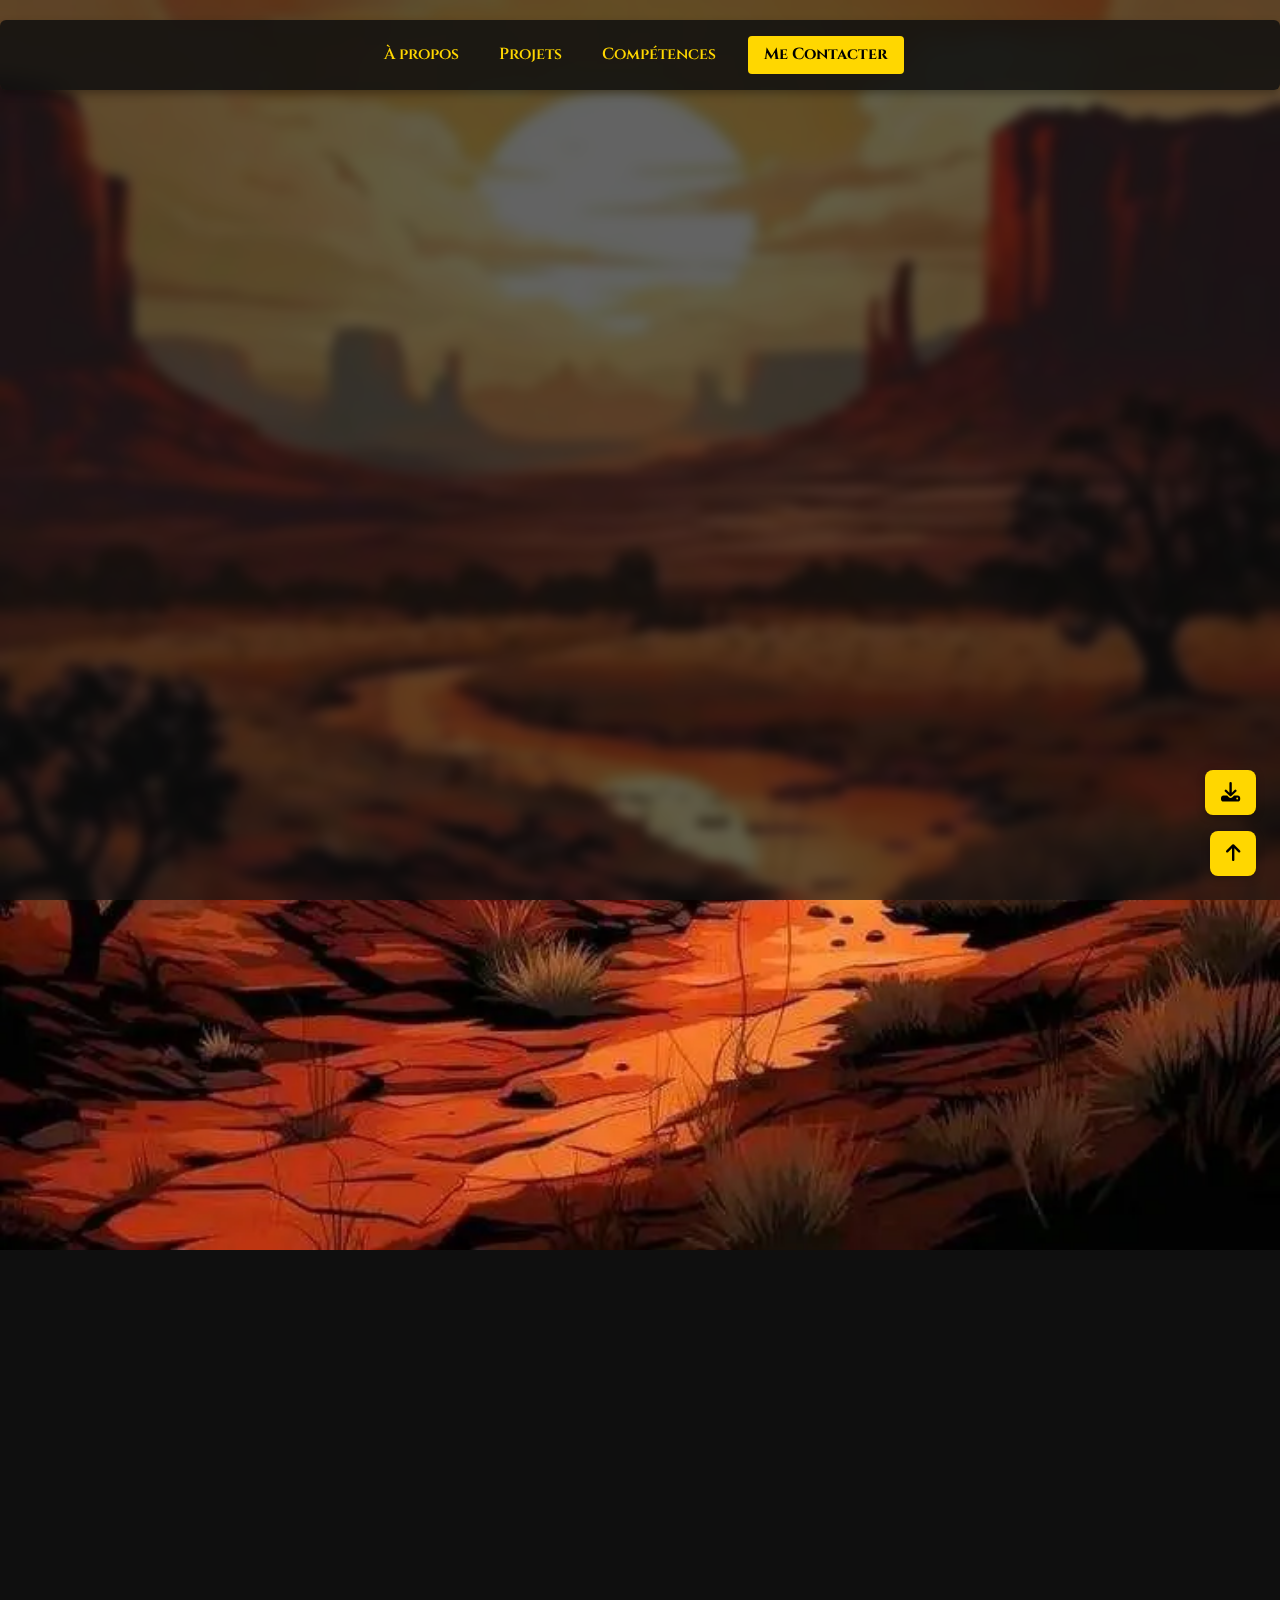
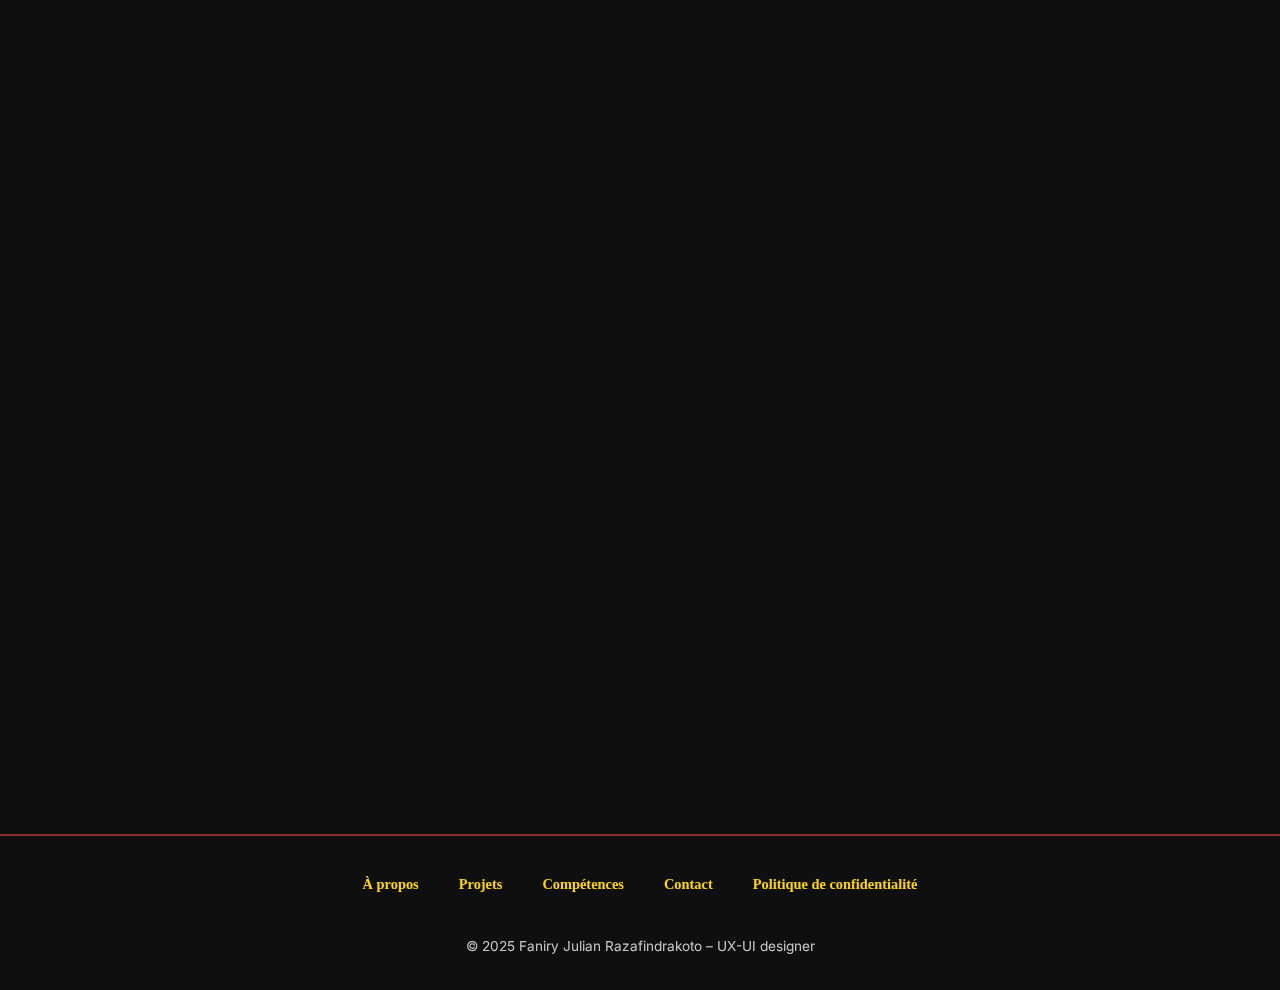
<file: index.html>
<!DOCTYPE html>
<html lang="fr">
<head>
  <meta charset="UTF-8">
  <meta name="viewport" content="width=device-width, initial-scale=1.0, maximum-scale=5, user-scalable=yes">
  <title>Portfolio - Faniry</title>
  <link href="https://fonts.googleapis.com/css2?family=Cinzel:wght@500;700&family=Inter:wght@400;600&display=swap" rel="stylesheet">
  <link rel="stylesheet" href="style.css">
  <link rel="icon" href="assets/favicon.ico" type="image/x-icon">
  <link rel="stylesheet" href="https://cdnjs.cloudflare.com/ajax/libs/font-awesome/6.5.0/css/all.min.css">
<!-- SEO & Sécurité -->
<meta name="description" content="Mon portfolio UX/UI – Projets, expériences et design interactif.">
<meta name="robots" content="index, follow">
<link rel="canonical" href="https://faniryjulian.github.io/" />

<!-- Sécurité HTML (valable sur GitHub Pages) -->
<meta http-equiv="X-Content-Type-Options" content="nosniff">
<meta http-equiv="X-Frame-Options" content="DENY">
<meta name="referrer" content="strict-origin-when-cross-origin">

<meta name="google-site-verification" content="BaYffFu-CPj8wBsN3RXZolPNfqczvm19WZsIS-Po8zw" />

</head>
<body>
  <header class="header">
    <div class="menu-toggle" id="menu-toggle">
      <span></span>
      <span></span>
      <span></span>
    </div>
    <nav id="main-nav">
      <a href="#about">À propos</a>
      <a href="#projects">Projets</a>
      <a href="#skills">Compétences</a>
      <a href="#contact" class="contact-btn">Me Contacter</a>
    </nav>
  </header>



<div class="title_page">
  <h1>Razafindrakoto Faniry Julian <br> UX UI designer </h1>
  <h2>à la recherche d'une alternance</h2>
  <div class="smoke-effect"></div>

  <div class="scroll-down">
   <a href="#about">
    <span>
      <h3>Scrollez vers le bas</h3>
      ▼
    </span>
   </a>
  </div>
  
</div>

<!--section à propos de moi-->
<section id="about">
  <h2>Qui suis-je</h2>

  <div class="about-card">
    <div class="about-photo">
      <img src="assets/faniry_photo.webp" alt="Photo de Faniry">
    </div>

    <div class="about-content">
      <p>
        Bonjour, Je m'appelle <strong>Faniry</strong>, UX/UI Designer passionné par les interfaces intuitives et les expériences utilisateurs optimisées et adaptées aux demandes des utilisateurs.<br><br>
        Je suis actuellement à la recherche d’un <strong>contrat d’alternance</strong> d'une durée de 2 ans (année scolaire 2025-2027) pour mettre mes compétences au service d'une entreprise ayant des projets concrets et centrés sur l'utilisateur et l'humain.
        <br><br> J'ai développé ce site web afin de vous montrer mes compétences en code et en design. Il me sert à la fois de CV virtuel et mon portfolio.
      </p>

      <div class="social-labeled">
        <a href="https://www.linkedin.com/in/faniry-julian-razafindrakoto" target="_blank">
          <i class="fab fa-linkedin"></i><span>LinkedIn</span>
        </a>
        <a href="https://www.instagram.com/fanir.y.riesling33/" target="_blank">
          <i class="fab fa-instagram"></i><span>Instagram</span>
        </a>
        <a href="https://www.facebook.com/frazafindrak" target="_blank">
          <i class="fab fa-facebook"></i><span>Facebook</span>
        </a>
        <a href="tel:+33624224510">
          <i class="fas fa-phone"></i><span>Téléphone</span>
        </a>
        <a>
          <i class="fas fa-car"></i><span>Véhiculé</span>
        </a>
      </div>
    </div>
  </div>
</section>

<section id="alternance">
  <h2>Rythme d’alternance</h2>
  <div class="glass-box alternance-card">
    <p>
      <strong>📅 Rythme :</strong> 4 jours en entreprise / 1 jour à l’école <br>
      <strong>🏫 École :</strong> Openclassrooms <br>
      <strong>📍 Localisation :</strong> Bordeaux <br>
      <strong>📆 Période :</strong> Année scolaire 2025-2027 (possibilité de commencer dès maintenant)
    </p>
  </div>
</section>


<section id="experience">
  <h2>Expériences Professionnelles</h2>

  <div class="experience">
    <h3>UX Designer – Cabinet Thiéblemont (AXA)</h3>
    <span class="date">octobre 2024 – janvier 2025</span>
    <p>
      Réalisation d'audits UX, création de maquettes responsive et stratégie de communication digitale
      pour une agence spécialisée dans l'assurance de personnes.
    </p>
  </div>

  <div class="experience">
    <h3>UX designer – Festival Les Noctambules</h3>
    <span class="date">2024</span>
    <p>
      Direction artistique, conception des supports print et digitaux, mascotte, conception de parcours utilisateurs (journey map) pour un
      événement culturel familial, création de maquette du site
    </p>
  </div>

  <div class="experience">
    <h3>Chargé de communication digitale-Cabinet Thiéblemont</h3>
    <span class="date">Novembre 2023 - août 2024</span>
    <p>
      Crétion de sites web (no-code & low code), audit UX et ergonomique, wireframes et maquettes de sites web et visuels
    </p>
  </div>
</section>


<!--Section projets-->

<section id="projects">
  <h2>Mes projets</h2>

  <div class="projects-grid">
    <article class="project-card">
      <div class="project-header">
        <h3>Sprint UX </h3>
        <span class="project-date">Avril-2025</span>
      </div>
      <ul class="project-info">
        <li><strong>🎯 Contexte :</strong> Orienter la plateforme Netflix vers des valeurs plus éthiques, culturelles et bienvieillantes</li>
        <li><strong>🧠 Mon rôle :</strong> Audit UX, Audit benchmark, focus-group, users interviews, maquettes</li>
        <li><strong>🛠️ Outils :</strong> Figma,Notion</li>
      </ul>
      <a href="projet_premier.html" target="_blank" class="social-btn">
        <i class="fas fa-arrow-right"></i> Voir le projet
      </a>
      
    </article>

    <article class="project-card">
      <div class="project-header">
        <h3>Direction artistique et UI</h3>
        <span class="project-date">Octobre 2024</span>
      </div>
      <ul class="project-info">
        <li><strong>🎯 Contexte :</strong> Créer l'interface UI d'un jeu fictif basé sur la contes bouriates</li>
        <li><strong>🧠 Mon rôle :</strong> Création des kits UI,des composants des interfaces du jeu</li>
        <li><strong>🛠️ Outils :</strong> Figma, Illustrator, Photoshop, Midjourney, ChatGpt</li>
      </ul>
      <a href="tengrei_suld.html" target="_blank" class="social-btn">
        <i class="fas fa-arrow-right"></i> Voir le projet
      </a>
      
    </article>

    <article class="project-card">
      <div class="project-header">
        <h3>Audit UX et ergonomique du site Atelier Amaya</h3>
        <span class="project-date">Octobre 2024</span>
      </div>
      <ul class="project-info">
        <li><strong>🎯 Contexte :</strong> Test de mastère UX</li>
        <li><strong>🧠 Mon rôle :</strong> Audit UX, recommandations, analyses de performance</li>
        <li><strong>🛠️ Outils :</strong> Lighthouse, analyses de benchmark</li>
      </ul>
      <a href="assets/atelier-amaya/RAZAFINDRAKOTO_faniry_julian_testUX.pdf" target="_blank" class="social-btn">
        <i class="fas fa-arrow-right"></i> Voir le projet
      </a>
      
    </article>

    <!-- Copie les autres articles ici -->
    
  </div>
</section>



<!--Section compétences-->

<section id="skills">
  <h2>Compétences</h2>

  <div class="skills-grid">
    <div class="skill-card">
      <h3>🎨 Design & UI</h3>
      <p>Figma, Illustrator, Photoshop, after effect, premiere pro, Canva</p>
    </div>

    <div class="skill-card">
      <h3>💻 Développement</h3>
      <p>HTML, CSS, WordPress, Webflow, VS code, javascript</p>
    </div>

    <div class="skill-card">
      <h3>🔍 UX & méthode</h3>
      <p>Audit, Benchmark, Personas, Wireframe, Tests utilisateurs, users interviews</p>
    </div>

    <div class="skill-card">
      <h3>🧠 Soft skills</h3>
      <p>Autonome, curieux, rigoureux, à l’aise en équipe et en solo</p>
    </div>

    <div class="skill-card">
      <h3>📚 Management et gestion de projet </h3>
      <p>Notion, SmartEvo, Miro, figjam</p>
    </div>

  </div>
</section>


<section id="languages">
  <h2>Langues</h2>

  <div class="languages-grid">
    <div class="language-card">
      <p>🇫🇷 <strong>Français :</strong> langue maternelle (C2)</p>
      <div class="lang-bar"><div class="fill full"></div></div>
    </div>

    <div class="language-card">
      <p>🇲🇬 <strong>Malgache :</strong> langue maternelle (C2)</p>
      <div class="lang-bar"><div class="fill full"></div></div>
    </div>

    <div class="language-card">
      <p>🇬🇧 <strong>Anglais :</strong> professionnel (B2)</p>
      <div class="lang-bar"><div class="fill high"></div></div>
    </div>

    <div class="language-card">
      <p>🇪🇸 <strong>Espagnol :</strong> notion</p>
      <div class="lang-bar"><div class="fill middle"></div></div>
    </div>
  </div>
</section>


  
  
<!-- Loader visuel -->
<div id="formLoader" class="form-loader">
  <i class="fas fa-spinner fa-spin"></i>
</div>

<!--section formulaire-->

<section id="contact">
  <h2> Pour me Contacter</h2>
 
  <form action="https://script.google.com/macros/s/AKfycbzLBpq9eziuznkY2XqbzjNAFYvoPDvxfcvMwTRSalGnVSDOgjwwjyiDvodzeuvSOdU6/exec" method="POST" class="glass-form" id="contactForm">
    <div class="inline-inputs">
      <input type="text" name="prenom" placeholder="Votre prénom" required>
      <input type="text" name="name" placeholder="Votre nom" required>
    </div>
    <input type="email" name="email" placeholder="Votre email" required>
    <textarea name="message" rows="5" placeholder="Votre message" required></textarea>

  <!-- CAPTCHA mathématique -->
  <div class="captcha-wrapper">
    <label id="captchaLabel">
      Combien font <span id="a"></span> + <span id="b"></span> ?
    </label>
    <input type="number" id="captchaAnswer" name="captchaAnswer" placeholder="Réponse" required>
    <input type="hidden" id="captchaExpected" name="captchaExpected">
  </div>

    <div class="rgpd-wrapper">
      <label class="rgpd">
        <input type="checkbox" name="rgpd" required>
        <span>
          J’accepte que mes informations soient utilisées uniquement dans le cadre de ce formulaire de contact, conformément à la <a href="politique_confidentialite.html" target="_blank">politique de confidentialité</a>.
        </span>
      </label>
    </div>
        
    <input type="submit" value="Envoyer">
    <input type="hidden" name="_redirect" value="javascript:void(0);">
  </form>
  <div class="form-success" id="formSuccess">
    <i class="fas fa-check-circle"></i> Félicitations, Votre demande est bien envoyée
  </div>
  
</section>


<!--pied de page-->

  <footer>

    <nav class="footer-nav">
      <a href="#about">À propos</a>
      <a href="#projects">Projets</a>
      <a href="#skills">Compétences</a>
      <a href="#contact">Contact</a>
      <a href="politique_confidentialite.html">Politique de confidentialité</a>
    </nav>

    <p class="copyright">© 2025 Faniry Julian Razafindrakoto – UX-UI designer</p>
  </footer>




<!--Bouton de téléchargement CV-->

<div class="floating-buttons">
  <a href="assets/cv ux ui design openclassrooms.pdf" download title="Télécharger mon CV" class="cv-btn">
    <i class="fas fa-download"></i>
    <span class="tooltip">Télécharger mon CV</span>
  </a>
  <button id="scrollToTop" title="Revenir en haut">
    <i class="fas fa-arrow-up"></i>
    <span class="tooltip">Revenir en haut</span>
  </button>
</div>
<script src="portfolio_faniry.js"></script>
</body>
</html>
</file>
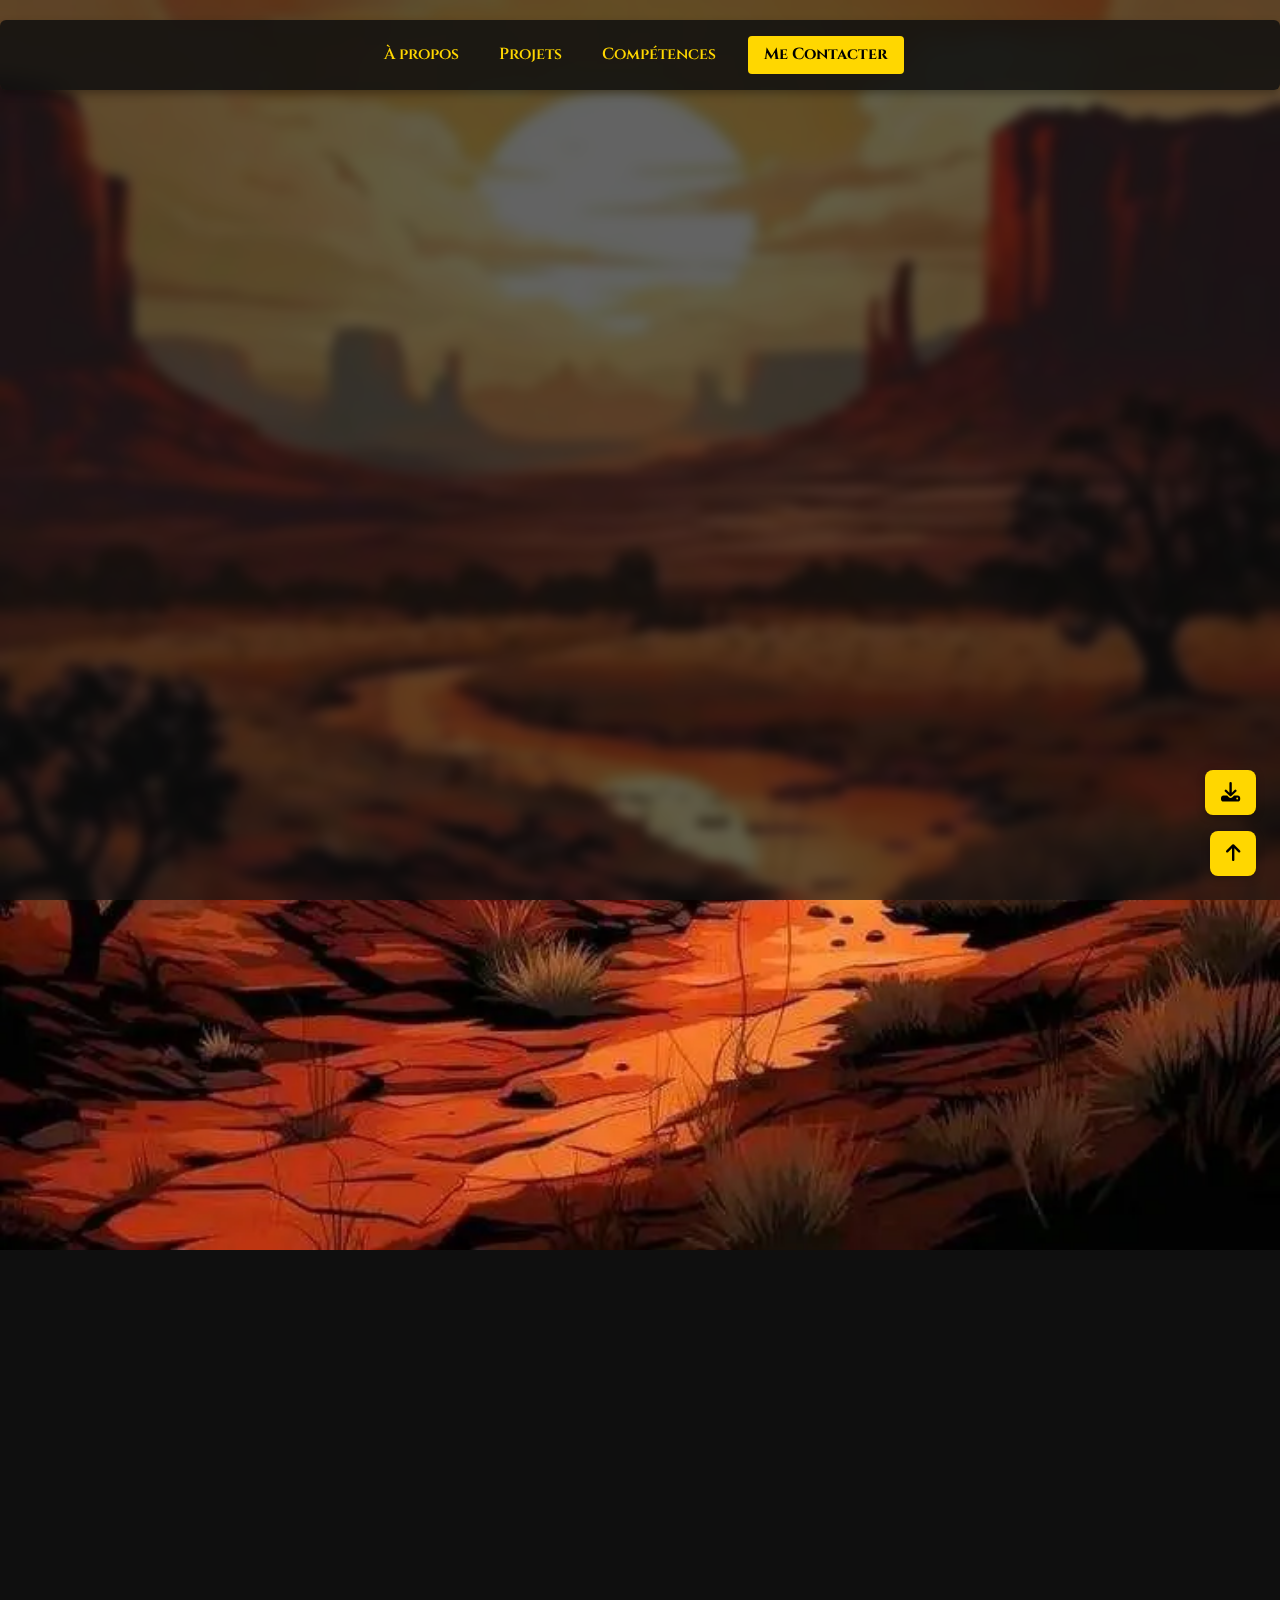
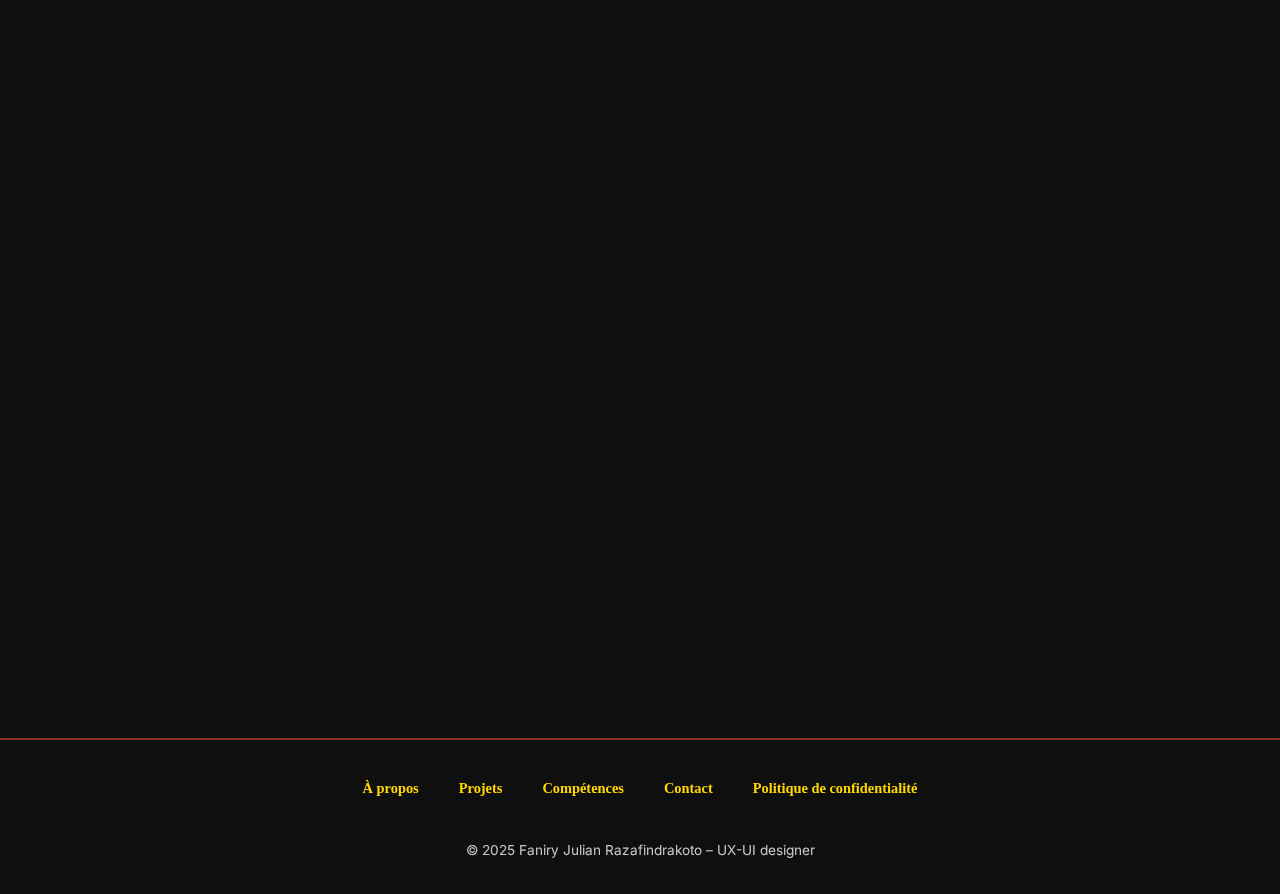
<file: politique_confidentialite.html>
<!DOCTYPE html>
<html lang="fr">
<head>
  <meta charset="UTF-8">
  <meta name="viewport" content="width=device-width, initial-scale=1.0, maximum-scale=5, user-scalable=yes">

  <title>Portfolio - Faniry</title>
  <link href="https://fonts.googleapis.com/css2?family=Cinzel:wght@500;700&family=Inter:wght@400;600&display=swap" rel="stylesheet">
  <link rel="stylesheet" href="style.css">
  <link rel="icon" href="assets/favicon.ico" type="image/x-icon">
  <link rel="stylesheet" href="https://cdnjs.cloudflare.com/ajax/libs/font-awesome/6.5.0/css/all.min.css">
<!-- SEO & Sécurité -->
<meta name="description" content="Ton portfolio UX/UI – Projets, expériences et design interactif.">
<meta name="robots" content="index, follow">
<link rel="canonical" href="https://faniryjulian.github.io/" />

<!-- Sécurité HTML (valable sur GitHub Pages) -->
<meta http-equiv="X-Content-Type-Options" content="nosniff">
<meta http-equiv="X-Frame-Options" content="DENY">
<meta name="referrer" content="strict-origin-when-cross-origin">



</head>
<body>
  <header class="header">
    <div class="menu-toggle" id="menu-toggle">
      <span></span>
      <span></span>
      <span></span>
    </div>
    <nav id="main-nav">
      <a href="index.html#about">À propos</a>
      <a href="index.html#projects">Projets</a>
      <a href="index.html#skills">Compétences</a>
      <a href="index.html#contact" class="contact-btn">Me Contacter</a>
    </nav>
  </header>



<div class="title_page">
  <h1>Politique de confidentialité</h1>
  <h2>à lire impérativement</h2>
  <div class="smoke-effect"></div>

  <div class="scroll-down">
   <a href="#about">
    <span>
      <h3>Scrollez vers le bas</h3>
      ▼
    </span>
   </a>
  </div>
  
</div>

<section id="donnees">
    <div class="glass-box card-confidentialite">
      <h2>1. Données collectées</h2>
      <p>
        Lorsque vous remplissez le formulaire de contact, les données suivantes peuvent être collectées :
      </p>
      <ul>
        <li>Votre prénom</li>
        <li>Votre nom</li>
        <li>Votre adresse email</li>
        <li>Votre message</li>
      </ul>
      <p>
        Aucune autre donnée n’est collectée automatiquement. Ce site ne dépose <strong>aucun cookie de suivi</strong>.
      </p>
    </div>
  </section>
  
  <section id="finalite">
    <div class="glass-box card-confidentialite">
      <h2>2. Finalité de la collecte</h2>
      <p>Les informations collectées servent uniquement à :</p>
      <ul>
        <li>Répondre à votre message</li>
        <li>Vous recontacter dans un cadre professionnel</li>
      </ul>
      <p>Elles ne sont <strong>jamais revendues</strong>, <strong>partagées</strong> ou <strong>utilisées à des fins commerciales</strong>.</p>
    </div>
  </section>

  <section id="base-legale">
    <div class="glass-box card-confidentialite">
      <h2>3. Base légale du traitement</h2>
  <p>La base légale du traitement repose sur votre <strong>consentement explicite</strong>, donné en cochant la case prévue à cet effet avant l’envoi du formulaire de contact.</p>
    </div>
  </section>

  <section id="securite"">
    <div class="glass-box card-confidentialite">
      <h2>4. Stockage et sécurité</h2>
      <p>Vos données sont stockées dans une feuille <strong>Google Sheets sécurisée</strong>, accessible uniquement par le propriétaire de ce site. Aucune donnée n’est hébergée publiquement ou partagée à des tiers.</p>
    </div>
  </section>

  <section id="conservation"">
    <div class="glass-box card-confidentialite">
      <h2>5. Durée de conservation</h2>
      <p>Les données sont conservées pendant une durée <strong>maximale de 12 mois</strong>, sauf si vous demandez leur suppression avant ce délai.</p>
    </div>
  </section>

  <section id="droits"">
    <div class="glass-box card-confidentialite">
      <h2>6. Vos droits</h2>
      <p>Conformément au <strong>RGPD</strong>, vous avez le droit de :</p>
  <ul>
    <li>Consulter vos données personnelles</li>
    <li>Demander leur modification ou leur suppression</li>
    <li>Retirer votre consentement à tout moment</li>
  </ul>
  <p>Vous pouvez me contacter à tout moment pour exercer vos droits :</p>
  <p><strong>Email :</strong> <a href="mailto:razafindrakotofaniryjulian@gmail.com">razafindrakotofaniryjulian@gmail.com</a></p>
    </div>
  </section>

  <section id="cookies"">
    <div class="glass-box card-confidentialite">
      <h2>7. Cookies</h2>
      <p>Ce site ne dépose <strong>aucun cookie publicitaire</strong> ou traceur. Aucun suivi de navigation n’est effectué.</p>
      <p style="text-align: center;"><em>Dernière mise à jour : mars 2025</em></p>
    </div>
  </section>


<!--pied de page-->

  <footer>

    <nav class="footer-nav">
      <a href="#about">À propos</a>
      <a href="#projects">Projets</a>
      <a href="#skills">Compétences</a>
      <a href="#contact">Contact</a>
      <a href="politique_confidentialite.html">Politique de confidentialité</a>
    </nav>

    <p class="copyright">© 2025 Faniry Julian Razafindrakoto – UX-UI designer</p>
  </footer>
  <script src="portfolio_faniry.js"></script>



<!--Bouton de téléchargement CV-->

<div class="floating-buttons">
  <a href="assets/cv_faniry.pdf" download title="Télécharger mon CV" class="cv-btn">
    <i class="fas fa-download"></i>
    <span class="tooltip">Télécharger mon CV</span>
  </a>
  <button id="scrollToTop" title="Revenir en haut">
    <i class="fas fa-arrow-up"></i>
    <span class="tooltip">Revenir en haut</span>
  </button>
</div>

</body>
</html>
</file>
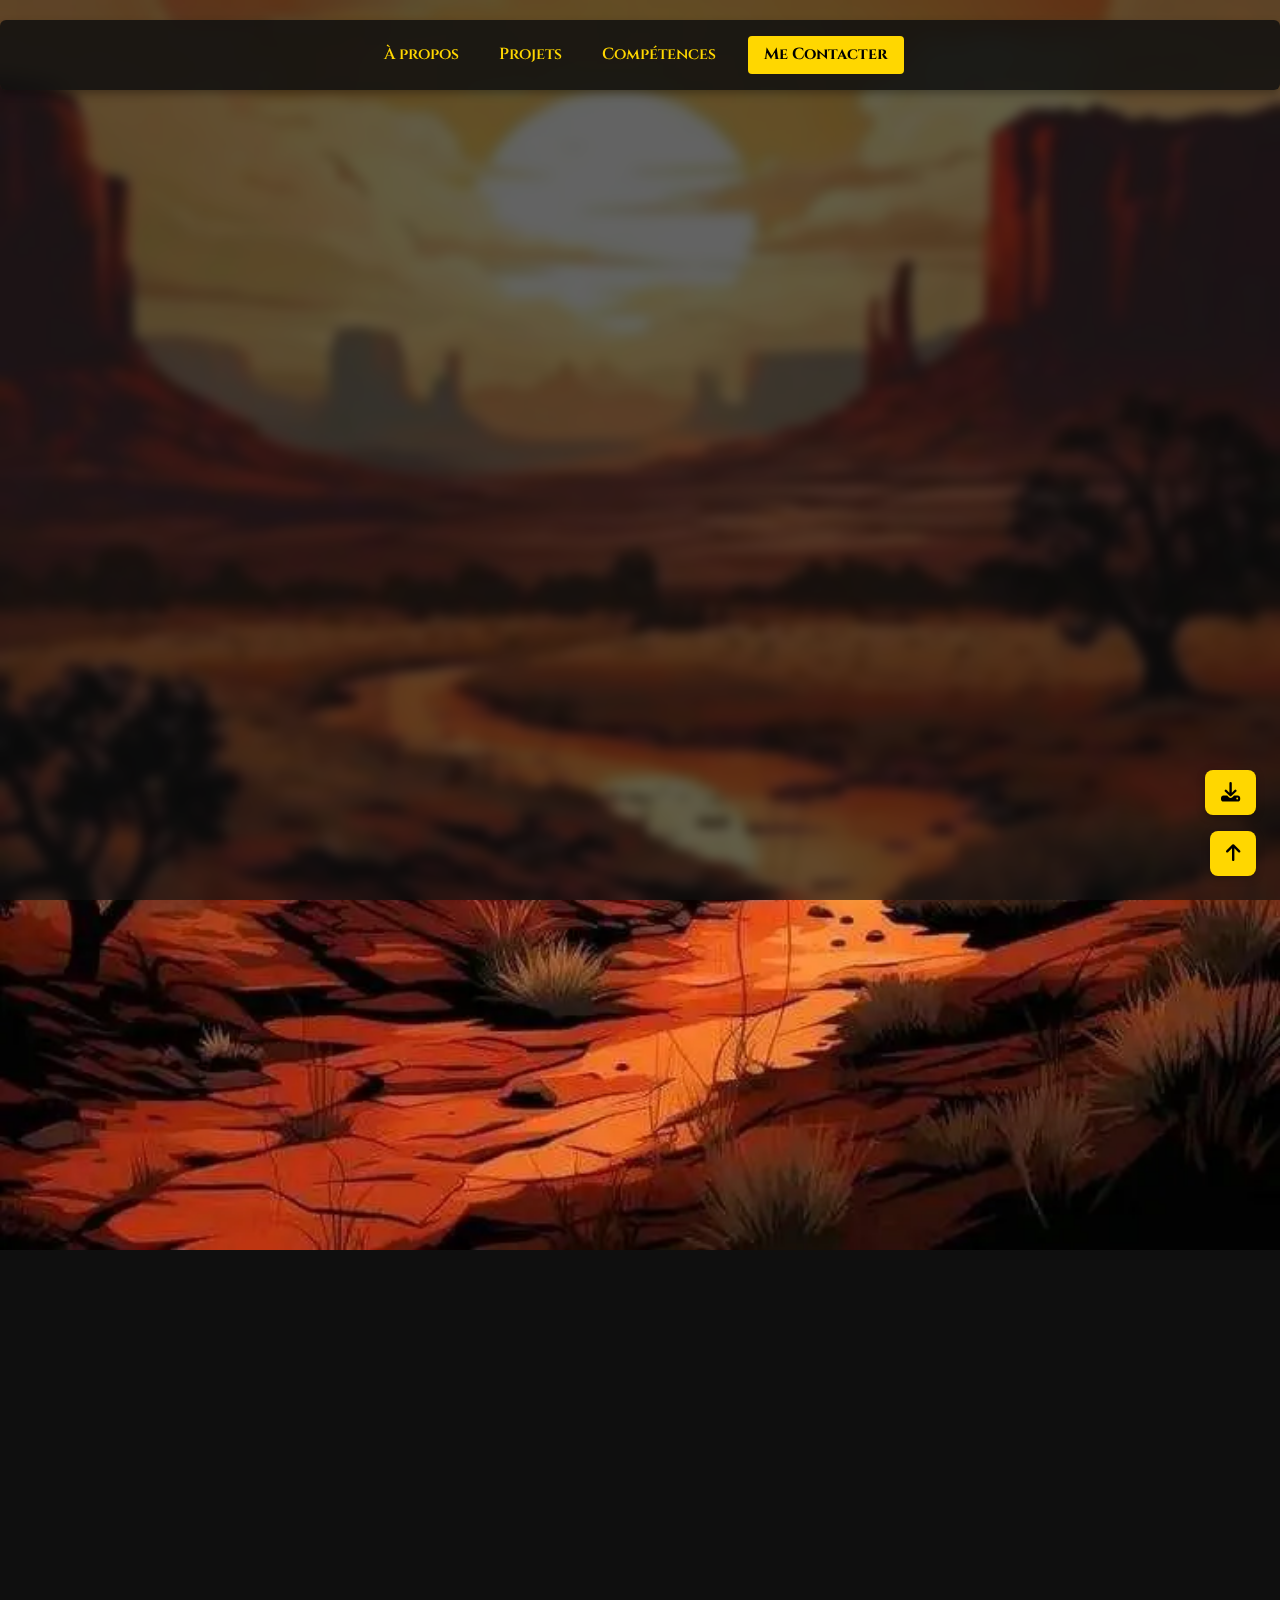
<file: projet_premier.html>
<!DOCTYPE html>
<html lang="fr">
<head>
  <meta charset="UTF-8">
  <meta name="viewport" content="width=device-width, initial-scale=1.0, maximum-scale=5, user-scalable=yes">
  <title>Portfolio - Faniry</title>
  <link href="https://fonts.googleapis.com/css2?family=Cinzel:wght@500;700&family=Inter:wght@400;600&display=swap" rel="stylesheet">
  <link rel="stylesheet" href="style.css">
  <link rel="icon" href="assets/favicon.ico" type="image/x-icon">
  <link rel="stylesheet" href="https://cdnjs.cloudflare.com/ajax/libs/font-awesome/6.5.0/css/all.min.css">

</head>
<body>
  <header class="header">
    <div class="menu-toggle" id="menu-toggle">
      <span></span>
      <span></span>
      <span></span>
    </div>
    <nav id="main-nav">
      <a href="index.html#about">À propos</a>
      <a href="index.html#projects">Projets</a>
      <a href="index.html#skills">Compétences</a>
      <a href="index.html#contact" class="contact-btn">Me Contacter</a>
    </nav>
  </header>



<div class="title_page">
  <h1>Sprint UX</h1>
  <h2>Refonte de Netflix</h2>
  <div class="smoke-effect"></div>

  <div class="scroll-down">
   <a href="#about">
    <span>
      <h3>Scrollez vers le bas</h3>
      ▼
    </span>
   </a>
  </div>
  
</div>


<section id="pdf-slider">
    <h2 class="section-title">📖 Rapport UX – Lecture interactive</h2>
    
    <div class="slider-container">
      <div class="slider-track" id="slider-track">
        <!-- images générées via JS -->
      </div>
      <button class="slider-btn prev" onclick="slide(-1)">←</button>
      <button class="slider-btn next" onclick="slide(1)">→</button>
      <p id="pageCounter"></p>

    </div>
  </section>
  
  <!-- ✅ Message flottant d'aide pour le mode plein écran -->
<div id="fullscreen-help">
🎮 Utilisez les flèches ← → ou swipez pour naviguer
</div>





<section id="experience">
  <h2>Expériences Professionnelles</h2>

  <div class="experience">
    <h3>UX Designer – Cabinet Thiéblemont (AXA)</h3>
    <span class="date">2024 – 2025</span>
    <p>
      Réalisation d'audits UX, création de maquettes responsive et stratégie de communication digitale
      pour une agence spécialisée dans l'assurance de personnes.
    </p>
  </div>

  <div class="experience">
    <h3>Designer Graphique – Festival Les Noctambules</h3>
    <span class="date">2024</span>
    <p>
      Direction artistique, conception des supports print et digitaux, mascotte, habillage et déclinaisons UX pour un
      événement culturel familial.
    </p>
  </div>

  <div class="experience">
    <h3>UX/UI Designer Freelance</h3>
    <span class="date">2023 – aujourd'hui</span>
    <p>
      Réalisation de sites web, audit UX, wireframes et maquettes pour entrepreneurs, TPE/PME et projets associatifs.
    </p>
  </div>
</section>


<!--pied de page-->

  <footer>

    <nav class="footer-nav">
      <a href="index.html#about">À propos</a>
      <a href="index.html#projects">Projets</a>
      <a href="index.html#skills">Compétences</a>
      <a href="index.html#contact">Contact</a>
      <a href="politique_confidentialite.html">Politique de confidentialité</a>
    </nav>

    <p class="copyright">© 2025 Faniry Julian Razafindrakoto – UX-UI designer</p>
  </footer>
  


<!--Bouton de téléchargement CV-->

<div class="floating-buttons">
  <a href="assets/cv_faniry.pdf" download title="Télécharger mon CV" class="cv-btn">
    <i class="fas fa-download"></i>
    <span class="tooltip">Télécharger mon CV</span>
  </a>
  <button id="scrollToTop" title="Revenir en haut">
    <i class="fas fa-arrow-up"></i>
    <span class="tooltip">Revenir en haut</span>
  </button>
</div>

<script src="portfolio_faniry.js"></script>

  
</body>
</html>
</file>
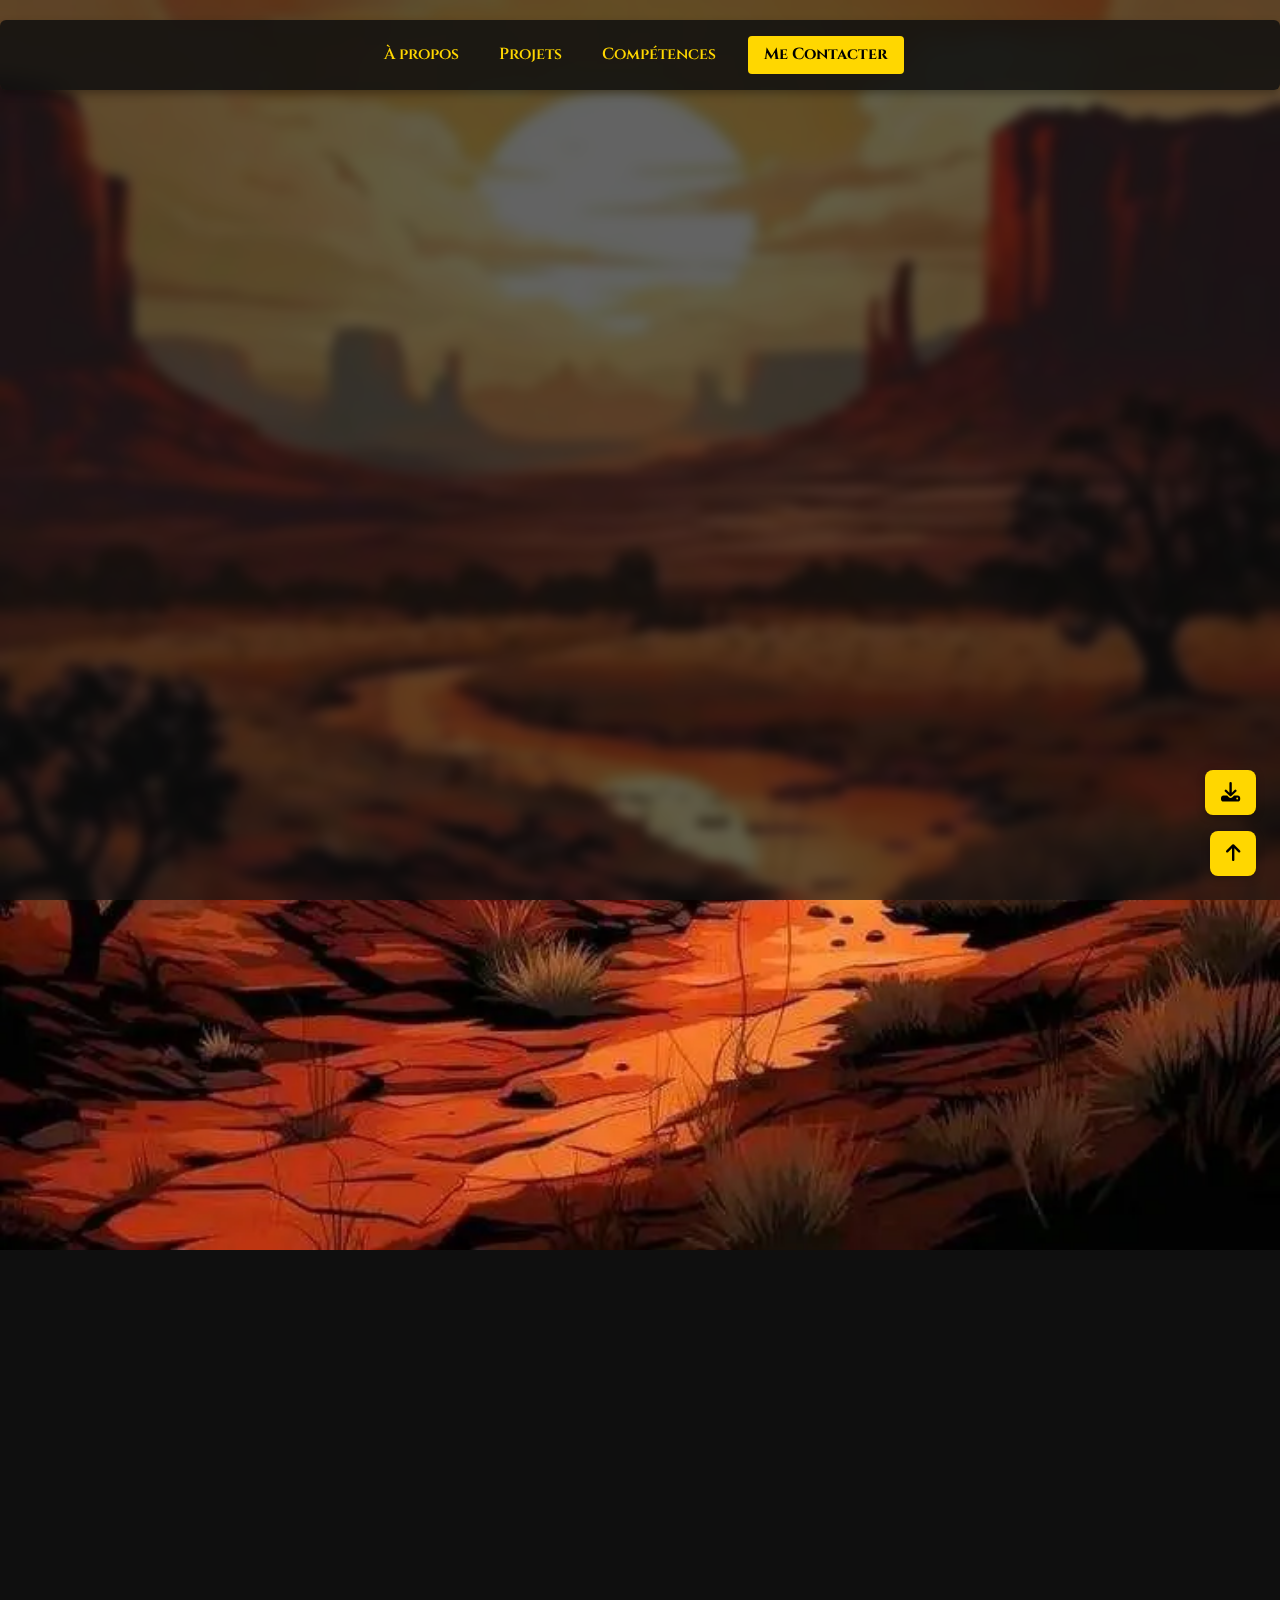
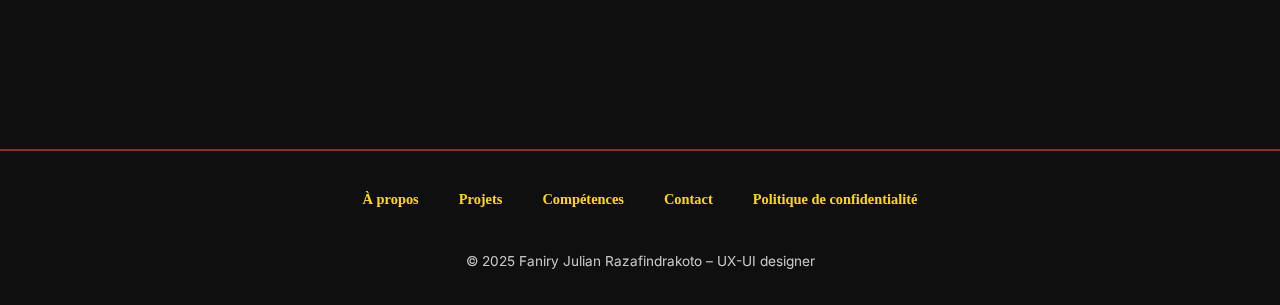
<file: tengrei_suld.html>
<!DOCTYPE html>
<html lang="fr">
<head>
  <meta charset="UTF-8">
  <meta name="viewport" content="width=device-width, initial-scale=1.0, maximum-scale=5, user-scalable=yes">
  <title>Portfolio - Faniry</title>
  <link href="https://fonts.googleapis.com/css2?family=Cinzel:wght@500;700&family=Inter:wght@400;600&display=swap" rel="stylesheet">
  <link rel="stylesheet" href="style.css">
  <link rel="icon" href="assets/favicon.ico" type="image/x-icon">
  <link rel="stylesheet" href="https://cdnjs.cloudflare.com/ajax/libs/font-awesome/6.5.0/css/all.min.css">

</head>
<body>
  <header class="header">
    <div class="menu-toggle" id="menu-toggle">
      <span></span>
      <span></span>
      <span></span>
    </div>
    <nav id="main-nav">
      <a href="index.html#about">À propos</a>
      <a href="index.html#projects">Projets</a>
      <a href="index.html#skills">Compétences</a>
      <a href="index.html#contact" class="contact-btn">Me Contacter</a>
    </nav>
  </header>



<div class="title_page">
  <h1>Direction artistique et UI</h1>
  <h2>Création interface UI-Game design</h2>
  <div class="smoke-effect"></div>

  <div class="scroll-down">
   <a href="#about">
    <span>
      <h3>Scrollez vers le bas</h3>
      ▼
    </span>
   </a>
  </div>
  
</div>

<section id="tengrei-suld">
    <div class="glass-box card-confidentialite">
      <h2>Tengrei Süld</h2>
      <p>Dans une vallée frappée par la sécheresse, vous incarnez Aktaï (ou Késé), un chaman courageux et spirituel qui doit se connecter aux esprits de la nature pour sauver son village. 
        Guidé par l'aigle majestueux, Aktaï entreprend un voyage mystique jusqu'à la montagne sacrée, où il se transforme en aigle pour découvrir la cause des terres asséchées. 
        Utilisez vos pouvoirs spirituels, surmontez les obstacles et rétablissez le flux des rivières pour ramener la vie et l'espoir à votre peuple.</p>
      <ul>
        <li>Répondre à votre message</li>
        <li>Vous recontacter dans un cadre professionnel</li>
      </ul>
      <p>Elles ne sont <strong>jamais revendues</strong>, <strong>partagées</strong> ou <strong>utilisées à des fins commerciales</strong>.</p>
      <iframe src="https://www.behance.net/embed/project/210809481?ilo0=1" height="316" 
width="404" allowfullscreen lazyload frameborder="0" allow="clipboard-write" refererPolicy="strict-origin-when-cross-origin"></iframe>
    </div>
  </section>





<!--pied de page-->

  <footer>

    <nav class="footer-nav">
      <a href="index.html#about">À propos</a>
      <a href="index.html#projects">Projets</a>
      <a href="index.html#skills">Compétences</a>
      <a href="index.html#contact">Contact</a>
      <a href="politique_confidentialite.html">Politique de confidentialité</a>
    </nav>

    <p class="copyright">© 2025 Faniry Julian Razafindrakoto – UX-UI designer</p>
  </footer>
  


<!--Bouton de téléchargement CV-->

<div class="floating-buttons">
  <a href="assets/cv_faniry.pdf" download title="Télécharger mon CV" class="cv-btn">
    <i class="fas fa-download"></i>
    <span class="tooltip">Télécharger mon CV</span>
  </a>
  <button id="scrollToTop" title="Revenir en haut">
    <i class="fas fa-arrow-up"></i>
    <span class="tooltip">Revenir en haut</span>
  </button>
</div>

<script src="portfolio_faniry.js"></script>

  
</body>
</html>
</file>
<file: style.css>
@import url(header.css);
@import url(form.css);
@import url(footer.css);
@import url(project.css);
@import url(skills.css);
@import url(about_card.css);
@import url(language_skills.css);
@import url(card_confidentialite.css);
:root {
  /* Couleurs */
  --color-primary: #FFD700;
  --color-secondary: #8A2E2E;
  --color-dark: #0f0f0f;
  --color-text-light: #f5f5f5;
  --color-tooltip-bg: #000;

  /* Typo */
  --font-title: 'Poppins', serif;
  --font-body: 'Inter', sans-serif;

  /* Ombres et arrondis */
  --shadow: 0 4px 8px rgba(0, 0, 0, 0.3);
  --radius: 6px;
  --transition: 0.3s ease;

  /*font family*/
  --font-size-base: 1rem; /* équivaut à 16px */
  --font-size-base: 1rem;       /* 16px */
  --font-size-small: 0.875rem;  /* 14px */
  --font-size-large: 1.125rem;  /* 18px */
  --font-size-title: 2rem;      /* 32px */
  
  /*background*/
--color-glassy-bg: rgba(255, 255, 255, 0.05);
--footer-bg : rgba(15, 15, 15, 0.85);
--header-bg :rgba(15, 15, 15, 0.95);

/*boutons*/
.btn-style {
  background-color: var(--color-glassy-bg);
  color: var(--color-primary);
  border: none;
  padding: 0.5rem 1rem;
  font-size: var(--font-size-small);
  border-radius: var(--radius);
  display: inline-flex;
  align-items: center;
  gap: 0.5rem;
  transition: background 0.3s ease, transform 0.3s ease;
  text-decoration: none;
}

.btn-style:hover {
  background-color: rgba(255, 255, 255, 0.15);
  transform: translateY(-2px);
  color: #fff;
}

.alternance-card {
  margin-top: 1rem;
  padding: 2rem;
  background-color: var(--color-glassy-bg);
  border-left: 4px solid var(--color-primary);
  border-radius: var(--radius);
  box-shadow: var(--shadow);
  backdrop-filter: blur(6px);
  max-width: 700px;
  margin-inline: auto;
  font-size: 1.05rem;
  line-height: 1.6;
  color: var(--color-text-light);
}


.social-btn i {
  margin-right: 0.5rem;
}



/* Centrage sur mobile */
@media (max-width: 768px) {
  .doc-buttons {
    align-items: center;
  }
}


}

a {
  color: var(--color-primary);
  text-decoration: underline;
  font-weight: 500;
}

a:hover {
  color: #fff;
  text-decoration: none;
}



.scroll-down {
  margin-top: 1.5rem;
  text-align: center;
}

.scroll-down a {
  font-size: 2rem;
  color: #FFD700;
  text-decoration: none; /* ❌ enlève le soulignement */
  animation: bounce 2s infinite;
  display: inline-block;
  transition: transform 0.3s;
}

.scroll-down a:hover {
  transform: translateY(4px); /* petit effet au survol */
}

@keyframes bounce {
  0%, 20%, 50%, 80%, 100% {
    transform: translateY(0);
  }
  40% {
    transform: translateY(6px);
  }
  60% {
    transform: translateY(3px);
  }
}



h1, h2, h3 {
  font-family: var(--font-title), serif;
  color: #FFD700;
  text-align: center;
  font-weight: bold;
  line-height: 1.2;
  margin-bottom: 1rem;
}

/* Titres responsives */
h1 {
  font-size: clamp(2.5rem, 6vw, 4rem);
}

h2 {
  font-size: clamp(1.8rem, 5vw, 3rem);
  border-bottom: 2px solid #8A2E2E;
  padding-bottom: 0.5rem;
}

h3 {
  font-size: clamp(1.4rem, 4vw, 2rem);
}


body {
  background-image: url('assets/western_background.webp');
  background-size: cover;
  background-position: center;
  background-attachment: fixed;
  background-repeat: no-repeat;

  position: relative;
  margin: 0;
  padding: 0;
  color: var(--color-text-light);
  font-family: var(--font-body);
}
body::before {
  content: '';
  position: fixed;
  inset: 0;
  background: rgba(15, 15, 15, 0.65);/* filtre sombre semi-transparent */
  backdrop-filter: blur(6px); /* effet de flou */
  -webkit-backdrop-filter: blur(6px);
  z-index: -1;
  pointer-events: none;
}




    * {
      margin: 0;
      padding: 0;
      box-sizing: border-box;
      scroll-behavior: smooth;
    }

    .title_page {
      display: flex;
      flex-direction: column;
      align-items: center;
      justify-content: center;
      text-align: center;
      min-height: 80vh;
      padding-top: 2rem;
      position: relative;
      overflow: hidden;
      opacity: 0;
      transform: translateY(30px);
      animation: fadeInTitle 1.2s ease-out 0.2s forwards;
      z-index: 1;
    }
  
    .title_page h1 {
      font-family: var(--font-title);
      font-size: clamp(1.8rem, 6vw, 3rem); /* ✅ s’adapte à tous les écrans */
      color: var(--color-primary);
      margin-bottom: 0.5rem;
    }
    
    .title_page h2 {
      font-family: var(--font-body);
      font-size: clamp(1rem, 3.5vw, 1.5rem); /* ✅ responsive aussi */
      color: var(--color-text-light);
      font-weight: 400;
      opacity: 0.9;
    }
    
  
    @keyframes fadeInTitle {
      to {
        opacity: 1;
        transform: translateY(0);
      }
    }
  
  
    body {
      font-family: 'Inter', sans-serif;
      background-color: #0f0f0f;
      color: #f5f5f5;
      line-height: 1.6;
      font-size: var(--font-size-base);
    }

    section {
      min-height: 100vh;
      display: flex;
      flex-direction: column;
      justify-content: center;
      align-items: center;
      padding: 4vh 5vw;
      box-sizing: border-box;
      opacity: 0;
      transform: translateY(50px);
      transition: opacity 0.8s ease-out, transform 0.8s ease-out;
      overflow-wrap: break-word;
    }
    
    section.visible {
      opacity: 1;
      transform: translateY(0);
    }
    
    /* Responsive mobile : on aligne plutôt en haut */
    @media (max-width: 768px) {
      section {
        justify-content: flex-start;
        padding-top: 6rem;
      }     
    }

    ul {
      list-style: none;
      padding-left: 1rem;
    }

    li::before {
      content: '⟡';
      color: #8A2E2E;
      margin-right: 0.5rem;
    }

   

    
    section {
      opacity: 0;
      transform: translateY(50px);
      transition: opacity 0.8s ease-out, transform 0.8s ease-out;
    }
  
    section.visible {
      opacity: 1;
      transform: translateY(0);
    }
  
    


    .floating-buttons {
      position: fixed;
      bottom: 1.5rem;
      right: 1.5rem;
      display: flex;
      flex-direction: column;
      align-items: flex-end;
      gap: 1rem;
      z-index: 999;
    }
    
    /* Style des deux boutons */
    .floating-buttons a,
    .floating-buttons button {
      background-color: var(--color-primary);
      color: #000;
      padding: 0.8rem 1rem;
      border: none;
      border-radius: 8px;
      font-size: 1.2rem;
      cursor: pointer;
      box-shadow: 0 2px 8px rgba(0, 0, 0, 0.25);
      transition: transform 0.3s ease;
      position: relative;
      display: flex;
      align-items: center;
      justify-content: center;
    }
    
    /* Tooltip */
    .floating-buttons .tooltip {
      position: absolute;
      right: 105%;
      top: 50%;
      transform: translateY(-50%);
      background: var(--color-secondary);
      color: #fff;
      padding: 0.3rem 0.6rem;
      font-size: 0.75rem;
      border-radius: 5px;
      opacity: 0;
      pointer-events: none;
      white-space: nowrap;
      transition: opacity 0.3s ease;
    }
    
    /* Affichage du tooltip au hover */
    .floating-buttons a:hover .tooltip,
    .floating-buttons button:hover .tooltip {
      opacity: 1;
    }
    
    /* Responsive mobile */
    @media (max-width: 768px) {
      .floating-buttons {
        right: 1rem;
        bottom: 1rem;
        gap: 0.8rem;
      }
    
      .floating-buttons a,
      .floating-buttons button {
        padding: 0.7rem 0.9rem;
        font-size: 1rem;
      }
    
      .floating-buttons .tooltip {
        left: auto;
        right: 105%; /* Positionne à gauche du bouton */
        top: 50%;
        transform: translateY(-50%);
      }
    }
    
    
   
    #experience {
      margin-top: 6rem;
      padding: 3rem 2rem;
      color: var(--color-text-light);
    }
    
    .experience {
      background: rgba(255, 255, 255, 0.05);
      border-left: 4px solid #FFD700;
      padding: 2rem;
      margin-bottom: 2.5rem;
      border-radius: 12px;
      box-shadow: 0 6px 12px rgba(0, 0, 0, 0.25);
      backdrop-filter: blur(8px);
      transition: transform 0.3s ease, box-shadow 0.3s ease;
    }
    
    .experience:hover {
      transform: translateY(-4px);
      box-shadow: 0 10px 20px rgba(0, 0, 0, 0.4);
    }
    
    .experience h3 {
      font-family: var(--font-title);
      font-size: 1.4rem;
      color: #FFD700;
      margin-bottom: 0.6rem;
    }
    
    .experience .date {
      font-size: 0.95rem;
      opacity: 0.8;
      font-style: italic;
      margin-bottom: 1rem;
      display: block;
    }
    
    .experience p {
      font-size: 1rem;
      line-height: 1.6;
      color: #f0f0f0;
    }
</file>
